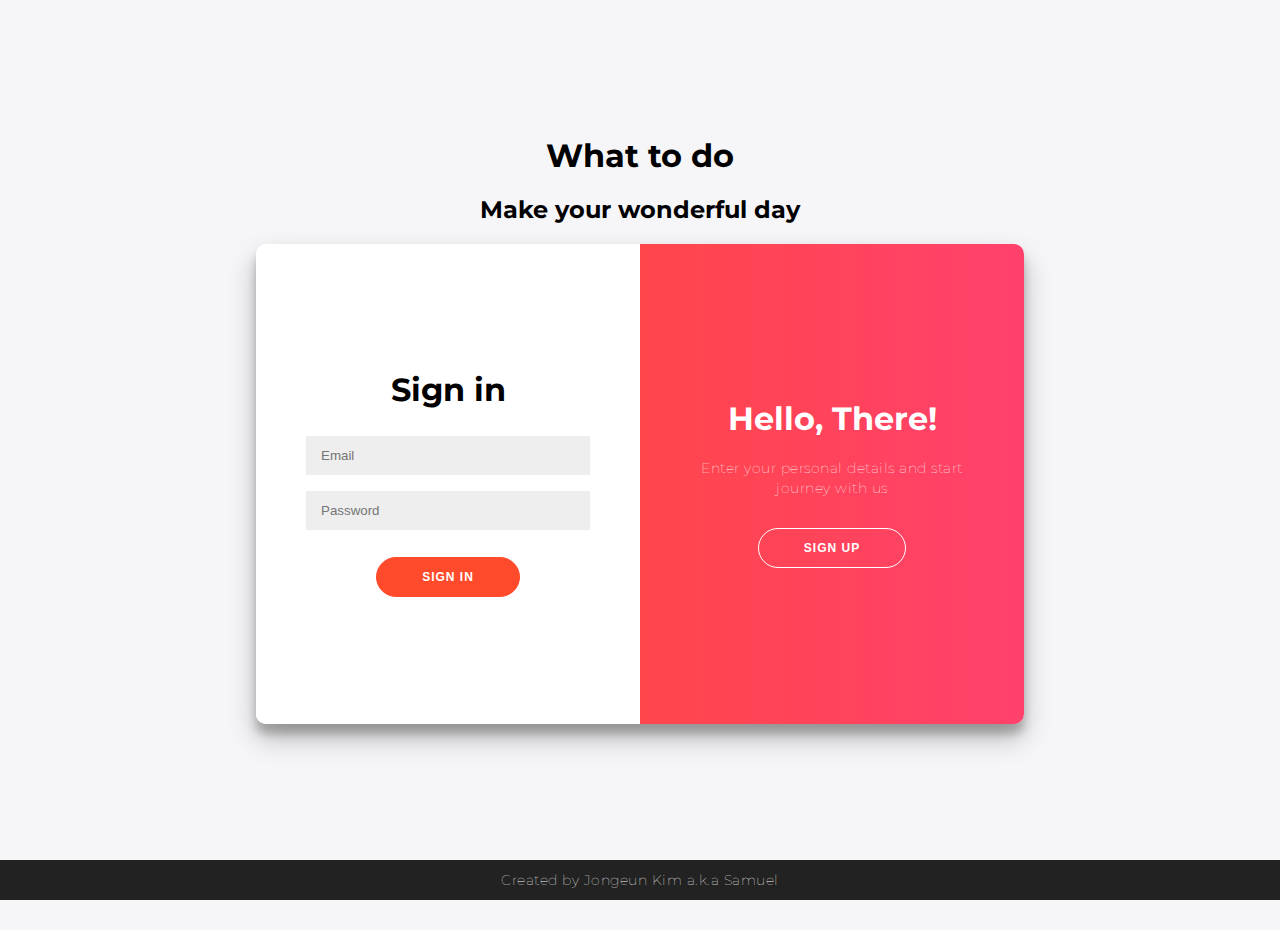
<file: index.html>
<!DOCTYPE html>
<html lang="en">
<head>
    <meta charset="UTF-8">
    <meta name="viewport" content="width=device-width, initial-scale=1.0">
    <link rel="stylesheet" href="css\login.css">
    <script src="js\login.js"></script>
    <title>WhatToDo</title>
</head>
<body>
    <h1>What to do</h1>
    <h2>Make your wonderful day</h2>
    <div class="container" id="container">
        <div class="form-container sign-up-container">
            <form action="server/register.php" method="POST">
                <h1>Create Account</h1>
                <span>Use your email for registration</span>
                <input type="text" placeholder="Name" name="Name" required>
                <input type="Email" placeholder="Email" name="Email" required>
                <input type="Password" placeholder="Password" name="Password" required>
                <button id="btn__register">Sign Up</button>
            </form>
        </div>
        <div class="form-container sign-in-container">
            <form action="server/login.php" method="POST">
                <h1>Sign in</h1><br>
                <input type="Email" placeholder="Email" name="Email" required>
                <input type="Password" placeholder="Password" name="Password" required><br>
                <button id = "btn__login">Sign In</button>
            </form>
        </div>
        <div class="overlay-container">
            <div class="overlay">
                <div class="overlay-panel overlay-left">
                    <h1>Welcome Back!</h1>
                    <p>To keep connected with us please login with your personal info</p>
                    <button class="ghost" id="signIn">Sign In</button>
                </div>
                <div class="overlay-panel overlay-right">
                    <h1>Hello, There!</h1>
                    <p>Enter your personal details and start journey with us</p>
                    <button class="ghost" id="signUp">Sign Up</button>
                </div>
            </div>
        </div>
    </div>
<footer>
	<p>
		Created by Jongeun Kim a.k.a Samuel
	</p>
</footer>
</body>
</html>
</file>
